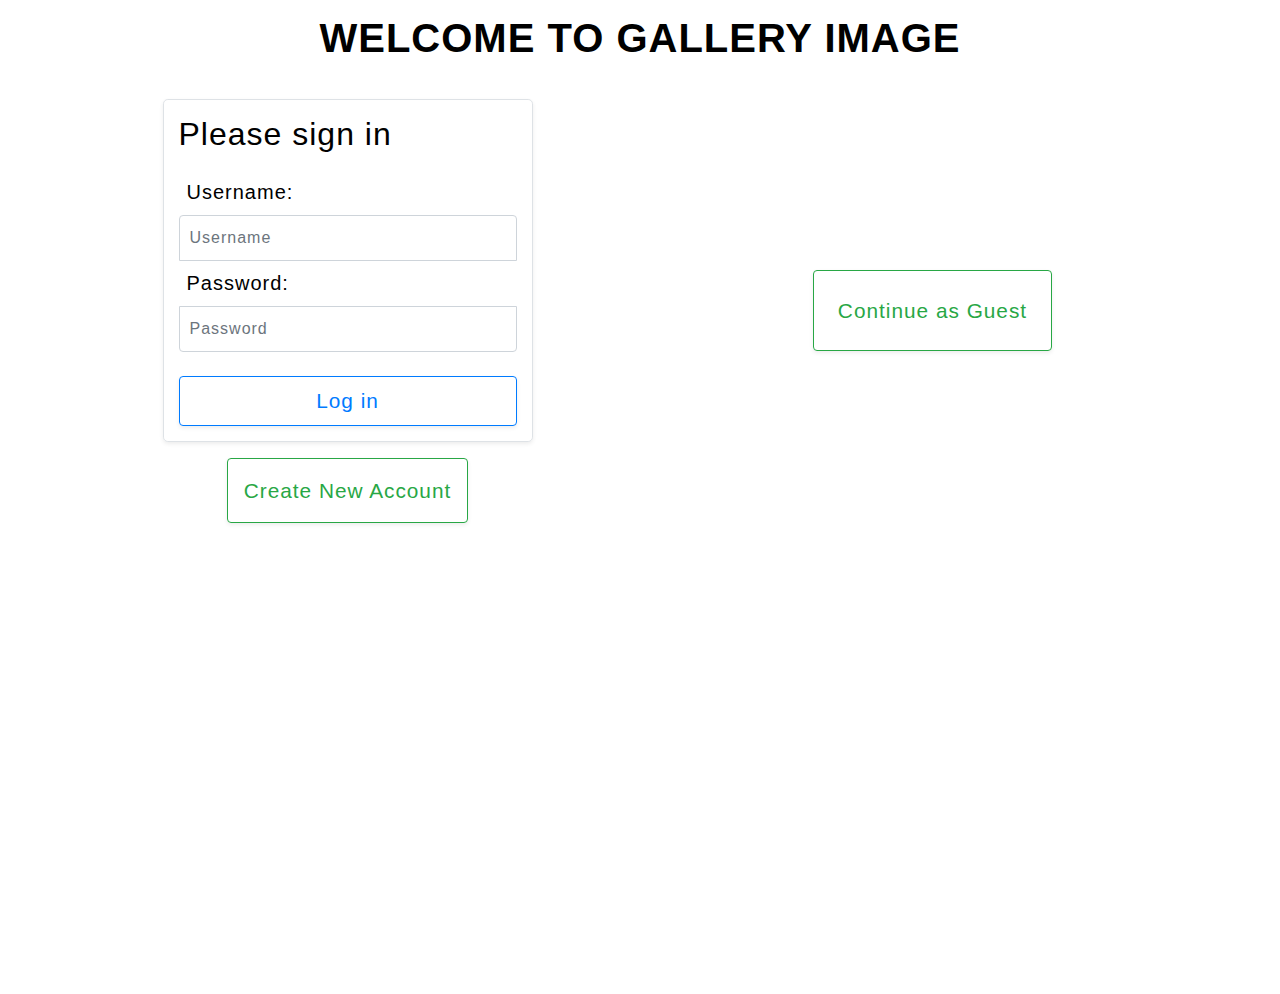
<file: Project1_Pure_Html/WebContent/index.html>
<!DOCTYPE html>
<html xmlns:th="http://www.thymeleaf.org">

<head>
	<meta charset="ISO-8859-1">

	<title>Gallery Image</title>
	<meta http-equiv="Content-Type" content="text/html; charset=UTF-8" />
	<link rel="stylesheet" type="text/css" media="all" href="css/bootstrap.min.css" th:href="@{/css/bootstrap.min.css}">
	<link rel="stylesheet" type="text/css" media="all" href="css/mystyle.css" th:href="@{/css/mystyle.css}">
</head>

<body>

	<div class="container text-center ">
		<div class="row align-items-center py-2">
			<div class="col-lg-12 ">
				<div class="title-text">
					<h1>Welcome to Gallery Image</h1>
				</div>
			</div>
		</div>
		<div class="row align-items-center d-none " th:class=" ${Error} ? 'row align-items-center d-block' : 'row align-items-center d-none'">
			<div class="col-lg-8 col-md-8 offset-2">
				<p th:if="${ErrorNotGuest}" class="border rounded-lg shadow-sm text-danger">
					ERROR PERMISSION: Logout done!
				</p>
				<p th:if="${ErrorNotLogged}" class="border rounded-lg shadow-sm text-danger">
					ERROR PERMISSION: Redirect done!
				</p>

			</div>
		</div>
		<div class="row align-items-center my-2 d-none  " th:class=" ${RegistrationDone} ? 'row align-items-center my-2 d-block' : 'row align-items-center my-2 d-none'">
			<div class="col-lg-8 col-md-8 offset-2">
				<p class="border rounded-lg shadow-sm text-success">
					Registration Done!
				</p>
			</div>
		</div>
		<div class="row align-items-center my-2 d-none  " th:class=" ${LogFailed} ? 'row align-items-center my-2 d-block' : 'row align-items-center my-2 d-none'">
			<div class="col-lg-8 col-md-8 offset-2">
				<p class="border rounded-lg shadow-sm text-danger">
					Log Failed: Retry!
				</p>
			</div>
		</div>
		<div class="row align-items-center my-2 d-none  " th:class=" ${Slogged} ? 'row align-items-center my-2 d-block' : 'row align-items-center my-2 d-none'">
			<div class="col-lg-8 col-md-8 offset-2">
				<p class="border rounded-lg shadow-sm text-success">
					Logout Done!
				</p>
			</div>
		</div>
		<div class="row align-items-center  py-2">
			<div class="col-lg-6 col-md-6">
				<form class="form-signin text-left border rounded-lg shadow-sm  " action="CheckLogin" method="POST">

					<p class="h2 mb-3 font-weight-normal">Please sign in</p>

					<label for="username" class="m-2">Username:</label> <input type="text" name="username" id="username" class="form-control" th:class=" ${LogFailed} ? 'form-control is-invalid' : 'form-control'" placeholder="Username" required>
					<div class="invalid-feedback">Please reinsert username.</div>

					<label for="inputPassword" class="m-2">Password:</label> <input type="password" name="pwd" id="inputPassword" class="form-control" th:class=" ${LogFailed} ? 'form-control is-invalid' : 'form-control'" placeholder="Password" required>
					<div class="invalid-feedback">Please reinsert password.</div>

					<div class="m-4"></div>
					<button type="submit" class="p-2 btn btn-outline-primary btn-block shadow-sm" value="login">Log in</button>
				</form>

				<div class="pt-3" th:classappend=" not ${RegistrationForm} ? 'visible' : 'invisible'" th:disabled="${RegistrationForm}">
					<a href=" OpenRegistrationForm" th:href="@{/OpenRegistrationForm}" class="p-3 btn btn-outline-success shadow-sm">Create New
						Account</a>

				</div>
			</div>

			<div class="py-3 col-lg-6 col-md-6 ">
				<a href="CheckGuest" class="btn btn-outline-success p-4 shadow-sm">Continue
					as Guest</a>
			</div>
		</div>



		<div class="row align-items-center invisible " th:class=" ${RegistrationForm} ? 'row align-items-center visible' : 'row align-items-center invisible'">
			<div class="col-lg-6 col-md-6">
				<form class="form-signin text-left border rounded-lg shadow-sm " th:action="@{/Registration}" method="POST">
					<p class="h2 mb-3 font-weight-normal">Register Form</p>

					<div class="form-group">
						<label for="username" class="m-2">Username:</label> <input type="text" class="form-control" th:class=" ${UsernameExist} ? 'form-control is-invalid' : 'form-control'" name="username" required aria-describedby="usernameHelp" placeholder=" Insert username">
						<div class="invalid-feedback">Please reinsert username.</div>
					</div>
					<div class="form-group">
						<label for="password" class="m-2">Password:</label> <input type="password" class="form-control" th:class=" ${WrongPasswords} ? 'form-control is-invalid' : 'form-control'" placeholder="Password" name="password" required>
						<div class="invalid-feedback">Please reinsert password.</div>
					</div>
					<div class="form-group">
						<label for="passwordReinserted" class="m-2">Confirm
							Password:</label> <input type="password" class="form-control" th:class=" ${WrongPasswords} ? 'form-control is-invalid' : 'form-control'" placeholder="Password" name="passwordReinserted" required>
						<div class="invalid-feedback">Please reinsert password.</div>
					</div>

					<button type="submit" name="submit" value="Submit Registration" class="p-2 btn btn-outline-primary btn-block shadow-sm">Submit</button>
				</form>

			</div>
			<div class="col-lg-6 col-md-6 invisible " th:class=" ${CharacterDosentMatch} ? 'col-lg-6 col-md-6 visible' : 'col-lg-6 col-md-6 invisible'">
				<p class=" border rounded-lg shadow-sm text-danger">Use only letter or number for username and password</p>
			</div>
		</div>
	</div>

</body>

</html>
</file>
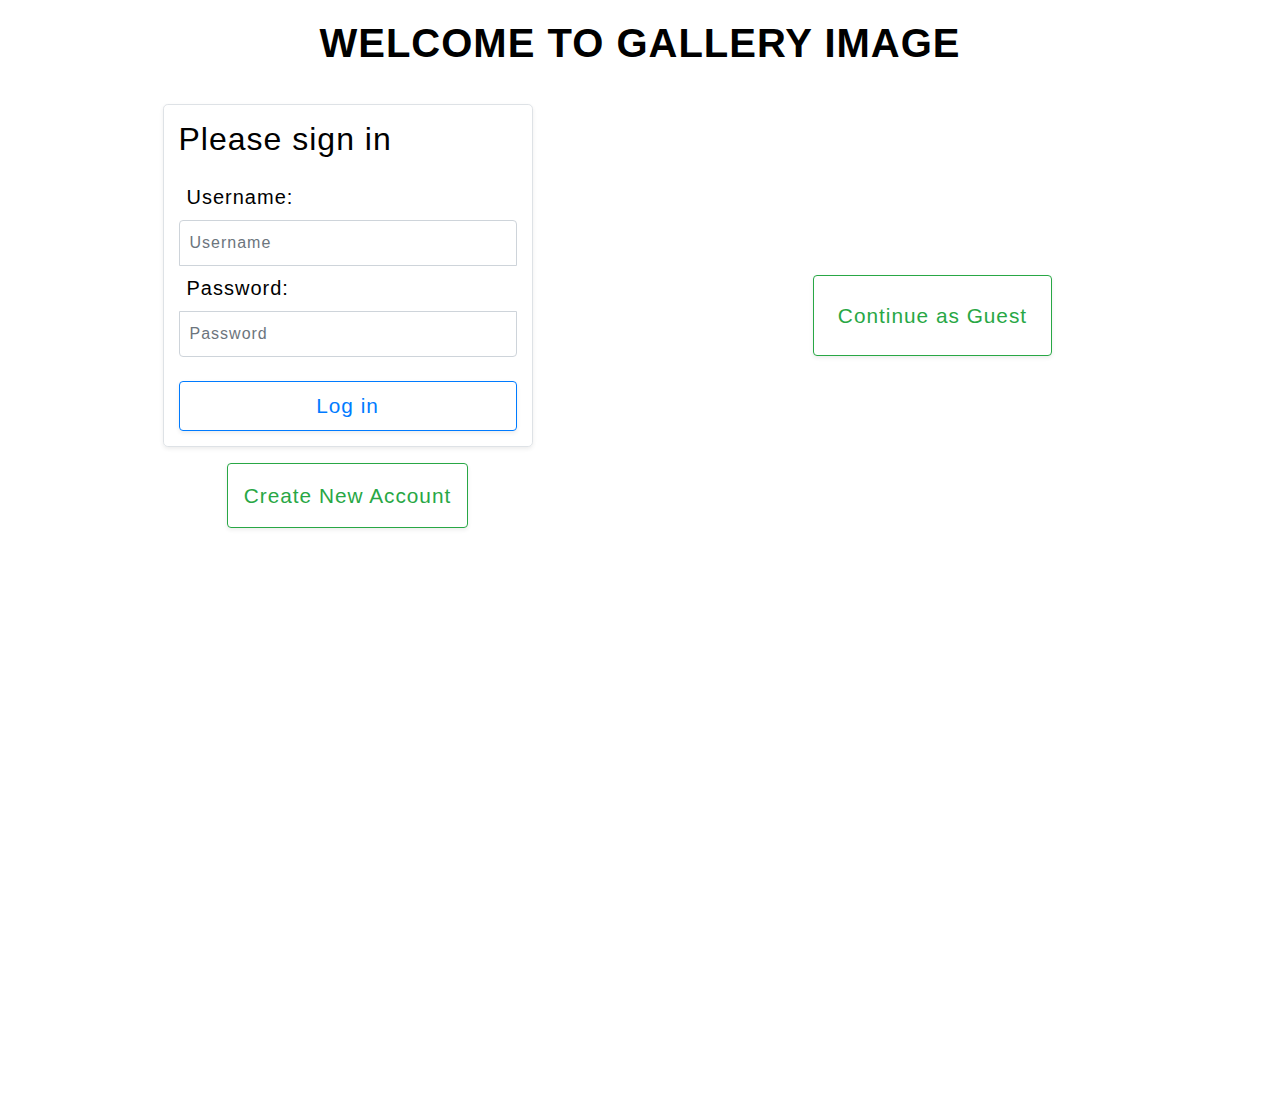
<file: Project1_Ria/WebContent/index.html>
<!DOCTYPE html>
<html>
	<head>
		<meta charset="ISO-8859-1">
		<title>Gallery Image</title>
		<meta http-equiv="Content-Type" content="text/html; charset=UTF-8" />
		<link rel="stylesheet" type="text/css" media="all" href="css/bootstrap.min.css">
		<link rel="stylesheet" type="text/css" media="all" href="css/mystyle.css">
	</head>

	<body>

		<div class=" container text-center ">
			<div class="container text-center ">
				<div class="row align-items-center py-2">
					<div class="col-lg-12 ">
						<div class="title-text">
							<h1>Welcome to Gallery Image</h1>
						</div>
					</div>
				</div>

				<div id="id_registrationDone" class="my-2 row align-items-center d-none ">
					<div class="col-lg-8 col-md-8 offset-2">
						<p id="id_registrationText" class="border rounded-lg shadow-sm text-success">
						</p>
					</div>
				</div>
				<div id="id_alertRow" class="my-2 row align-items-center d-none ">
					<div class="col-lg-8 col-md-8 offset-2">
						<p id="id_alertText" class="border rounded-lg shadow-sm text-danger">
						</p>
					</div>
				</div>

				<div  id="id_loginAndGuestRow" class="row align-items-center  py-2">
					<div id="id_loginRow" class="col-lg-6 col-md-6">
						<form class="form-signin text-left border rounded-lg shadow-sm" action="#">

							<p class="h2 mb-3 font-weight-normal">Please sign in</p>

							<label for="username" class="m-2">Username:</label>
							<input type="text" name="username" id="username" class="form-control" placeholder="Username" required>

							<label for="inputPassword" class="m-2">Password:</label>
							<input type="password" name="pwd" id="inputPassword" class="form-control" placeholder="Password" required>
							<div class="m-4">
							</div>
							<button  id="id_loginButton"  class="p-2 btn btn-outline-primary btn-block shadow-sm" value="login"> Log in </button>
							<p id="errormessage"></p>

						</form>
						<div id="id_buttonRow" class="pt-3">
							<a  id="id_createNewAccountButton" href="#" class="p-3 btn btn-outline-success shadow-sm">Create New Account</a>

						</div>
					</div>

					<div id="id_guestRow" class="py-3 col-lg-6 col-md-6 ">
						<a id="id_continueAsGuest" type="submit" class="btn btn-outline-success p-4 shadow-sm">Continue as Guest</a>
					</div>
				</div>



				<div id="id_registrationRow" class="row align-items-center invisible ">
					<div class="col-lg-6 col-md-6">
						<form class="form-signin text-left border rounded-lg shadow-sm" action="#">
							<p class="h2 mb-3 font-weight-normal">Register Form</p>

							<div class="form-group">
								<label for="username" class="m-2">Username:</label> <input type="text" class="form-control" name="username" required aria-describedby="usernameHelp" placeholder=" Insert username">
								<div class="invalid-feedback">Please reinsert username .</div>
							</div>
							<div class="form-group">
								<label for="email" class="m-2">Email:</label>
								<input type="text" class="form-control"  placeholder="Email" name="email" required>
								<div class="invalid-feedback">Please reinsert email.</div>
							</div>
							<div class="form-group">
								<label for="password" class="m-2">Password:</label>
								<input type="password" class="form-control"  placeholder="Password" name="password" required>
								<div class="invalid-feedback">Please reinsert password.</div>
							</div>
							<div class="form-group">
								<label for="passwordReinserted" class="m-2">Confirm Password:</label>
								<input type="password" class="form-control"  placeholder="Password" name="passwordReinserted" required>
								<div class="invalid-feedback">Please reinsert password.</div>
							</div>

							<button id="id_registrationButton" type="submit" value="Registration" class="p-2 btn btn-outline-primary btn-block shadow-sm">Submit</button>


						</form>

					</div>
					<div class="col-lg-6 col-md-6 ">
						<p class="border rounded-lg shadow-sm" id="errormessageReg"></p>
					</div>
				</div>
			</div>
			<script src="js/utils.js" charset="utf-8" defer></script>
			<script src="js/indexManagement.js" charset="utf-8" defer></script>
		</div>
	</body>

</html>
</file>
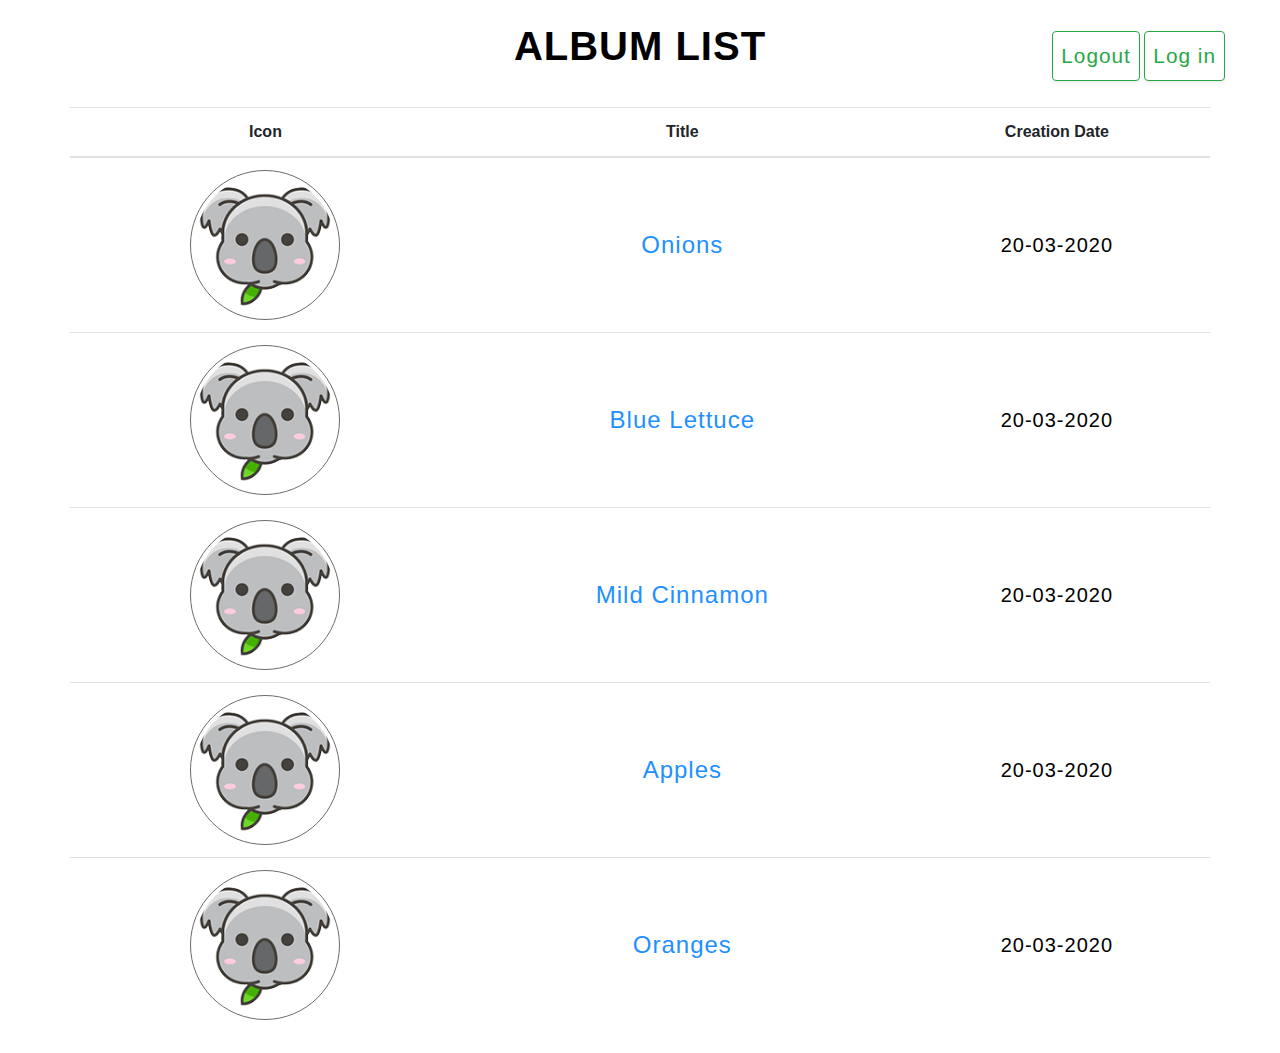
<file: Project1_Pure_Html/WebContent/AlbumList.html>
<!DOCTYPE html>
<html xmlns:th="http://www.thymeleaf.org">

<head>
	<title>Album List</title>
	<meta http-equiv="Content-Type" content="text/html; charset=UTF-8" />
	<link rel="stylesheet" type="text/css" media="all" href="css/bootstrap.min.css" th:href="@{/css/bootstrap.min.css}">
	<link rel="stylesheet" type="text/css" media="all" href="css/mystyle.css" th:href="@{/css/mystyle.css}">
</head>

<body>
	<div class=" container text-center ">

		<div class="row align-items-center  py-3 ">
			<div class="col-lg-8 col-md-8 col-sm-8 col-8 offset-2 p-0">
				<div class="title-text">
					<h1>Album List</h1>
				</div>
			</div>
			<div class="col-lg-2 col-md-2 col-sm-2 col-2 text-right p-0">
				<a th:if="${userLogged}" th:href="@{/Logout}" class="btn btn-outline-success p-2 shadow-sm">
					Logout
				</a>
				<a th:unless="${userLogged}" th:href="@{/GoLogin}" class="btn btn-outline-success p-2 shadow-sm">
					Log in
				</a>
			</div>
		</div>

		<div class="row align-items-center">
			<div class="col-lg-12 col-md-12">
				<table class="table table-album">
					<thead>
						<tr>
							<th>Icon</th>
							<th>Title</th>
							<th>Creation Date</th>
						</tr>
					</thead>
					<tbody th:remove="all-but-first">
						<tr th:each="album : ${albums}" th:class="${albumStat.even}? 'even'">
							<td>
								<img class="img-thumbnail" th:src="${album.iconPath}" src="TestImage/Icon1.png">
							</td>
							<td><a href="ImageList.html" th:href="@{/GetImagesOfAlbum(albumId=${album.id})}"><span th:text="${album.title}">Onions</span></a></td>
							<td>
								<p th:text="${album.date}">20-03-2020</p>
							</td>
						</tr>
						<tr class="even">
							<td>
								<img class="img-thumbnail" src="TestImage/Icon1.png">
							</td>
							<td><a href="ImageList.html">Blue Lettuce</a></td>
							<td class="align-middle">
								<p>20-03-2020</p>
							</td>
						</tr>
						<tr>
							<td>
								<img class="img-thumbnail" src="TestImage/Icon1.png">
							</td>
							<td><a href="ImageList.html">Mild Cinnamon</a></td>
							<td>
								<p>20-03-2020</p>
							</td>
						</tr>
						<tr class="even">
							<td>
								<img class="img-thumbnail" src="TestImage/Icon1.png">
							</td>
							<td>
								<a href="ImageList.html">Apples</a>
							</td>
							<td>
								<p>20-03-2020</p>
							</td>
						</tr>
						<tr>
							<td>
								<img class="img-thumbnail" src="TestImage/Icon1.png">
							</td>
							<td><a href="ImageList.html">Oranges</a></td>
							<td>
								<p>20-03-2020</p>
							</td>
						</tr>
					</tbody>
				</table>
			</div>
		</div>
	</div>
</body>

</html>
</file>
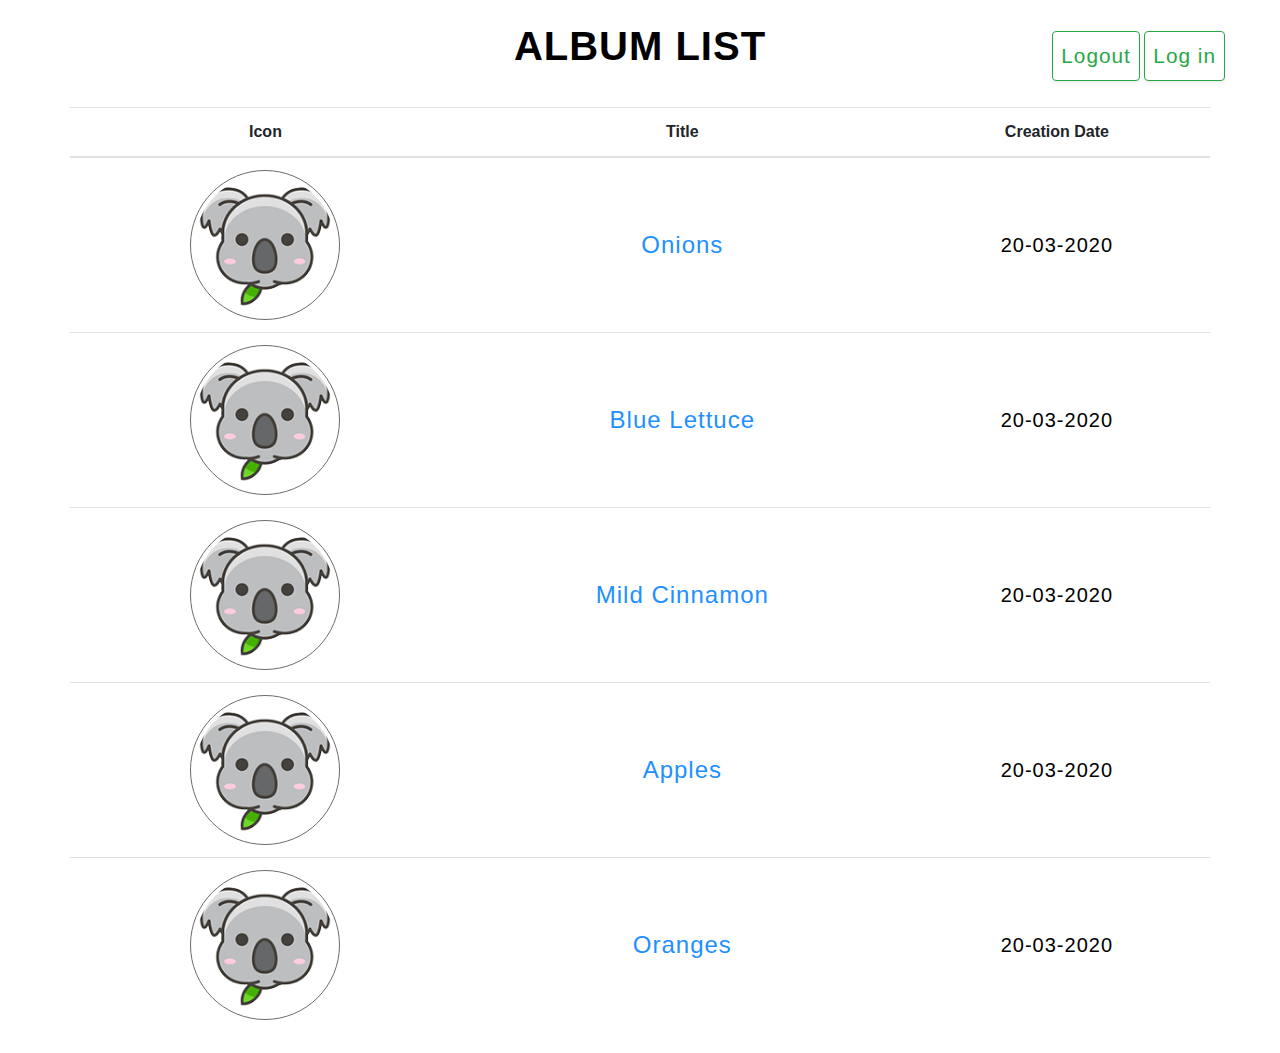
<file: Project1_Pure_Html/WebContent/ClickableAlbumList.html>
<!DOCTYPE html>
<html xmlns:th="http://www.thymeleaf.org">

<head>
	<title>Album List</title>
	<meta http-equiv="Content-Type" content="text/html; charset=UTF-8" />
	<link rel="stylesheet" type="text/css" media="all" href="css/bootstrap.min.css" th:href="@{/css/bootstrap.min.css}">
	<link rel="stylesheet" type="text/css" media="all" href="css/mystyle.css" th:href="@{/css/mystyle.css}">
</head>

<body>
	<div class=" container text-center ">

		<div class="row align-items-center  py-3 ">
			<div class="col-lg-8 col-md-8 col-sm-8 col-8  offset-lg-2 col-md-10 p-0">
				<div class="title-text">
					<h1>Album List</h1>
				</div>
			</div>
			<div class="col-lg-2 col-md-2 col-sm-2 col-2 text-right p-0">
				<a th:if="${userLogged}" th:href="@{/Logout}" class="btn btn-outline-success p-2 shadow-sm">
					Logout
				</a>
				<a th:unless="${userLogged}" th:href="@{/}" class="btn btn-outline-success p-2 shadow-sm">
					Log in
				</a>
			</div>
		</div>

		<div class="row align-items-center">
			<div class="col-lg-12 col-md-12">
				<table class="table table-album">
					<thead>
						<tr>
							<th>Icon</th>
							<th>Title</th>
							<th>Creation Date</th>
						</tr>
					</thead>
					<tbody th:remove="all-but-first">
						<tr th:each="album : ${albums}" th:class="${albumStat.even}? 'even'">
							<td>
								<img class="img-thumbnail" th:src="${album.iconPath}" src="TestImage/Icon1.png">
							</td>
							<td><a href="ImageList.html" th:href="@{/GetImagesOfAlbum(albumId=${album.id})}"><span th:text="${album.title}">Onions</span></a></td>
							<td>
								<p th:text="${album.date}">20-03-2020</p>
							</td>
						</tr>
						<tr class="even">
							<td>
								<img class="img-thumbnail" src="TestImage/Icon1.png">
							</td>
							<td><a href="ImageList.html">Blue Lettuce</a></td>
							<td class="align-middle">
								<p>20-03-2020</p>
							</td>
						</tr>
						<tr>
							<td>
								<img class="img-thumbnail" src="TestImage/Icon1.png">
							</td>
							<td><a href="ImageList.html">Mild Cinnamon</a></td>
							<td>
								<p>20-03-2020</p>
							</td>
						</tr>
						<tr class="even">
							<td>
								<img class="img-thumbnail" src="TestImage/Icon1.png">
							</td>
							<td>
								<a href="ImageList.html">Apples</a>
							</td>
							<td>
								<p>20-03-2020</p>
							</td>
						</tr>
						<tr>
							<td>
								<img class="img-thumbnail" src="TestImage/Icon1.png">
							</td>
							<td><a href="ImageList.html">Oranges</a></td>
							<td>
								<p>20-03-2020</p>
							</td>
						</tr>
					</tbody>
				</table>
			</div>
		</div>
	</div>
</body>

</html>
</file>
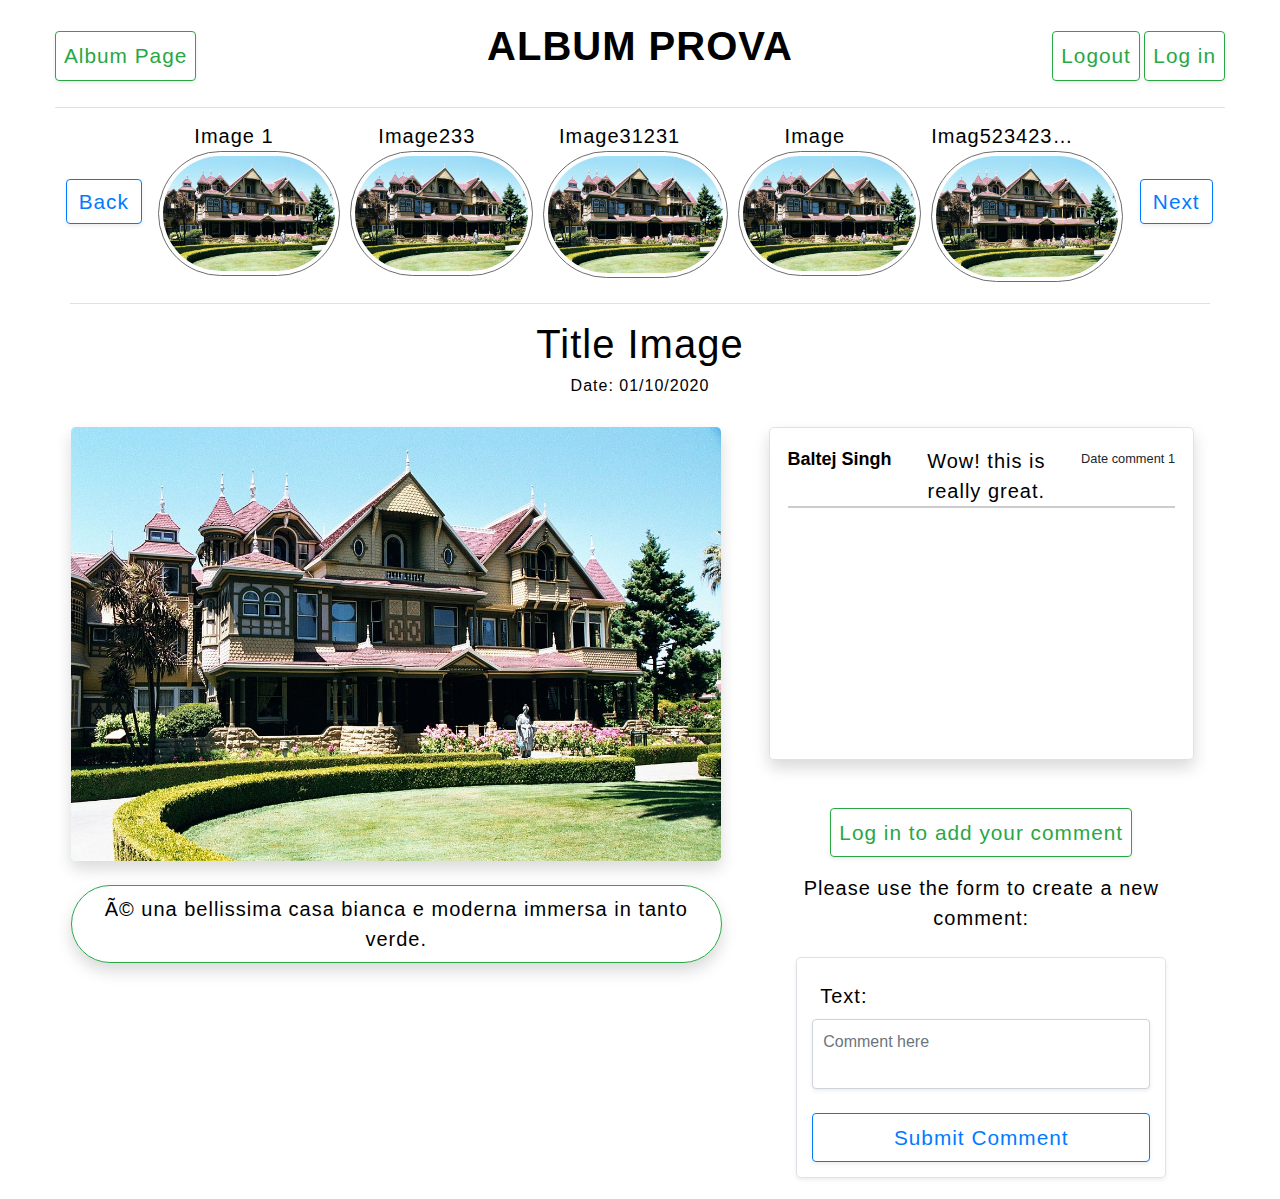
<file: Project1_Pure_Html/WebContent/ImageList.html>
<!DOCTYPE html>
<html xmlns:th="http://www.thymeleaf.org">

	<head>
		<meta charset="ISO-8859-1">

		<title th:text="${'Album ' + albumTitle}">Album Prova</title>
		<meta http-equiv="Content-Type" content="text/html; charset=UTF-8" />
		<link rel="stylesheet" type="text/css" media="all" href="css/bootstrap.min.css" th:href="@{/css/bootstrap.min.css}">
		<link rel="stylesheet" type="text/css" media="all" href="css/mystyle.css" th:href="@{/css/mystyle.css}">
		<style>
		</style>
	</head>

	<body>


		<div class=" container text-center ">
			<div class="row align-items-center py-3">
				<div class="col-lg-2 col-md-2 col-sm-2 col-2 text-left p-0">
					<a href="AlbumList.html" th:href="@{/GoToAlbumListPage}" class="btn btn-outline-success p-2 shadow-sm">
						Album Page
					</a>
				</div>
				<div class="col-lg-8 col-md-8 col-sm-8 col-8 p-0">
					<div class="title-text text-center ">
						<h1 class="h1" th:text="${'Album ' + albumTitle}"> 
							Album prova
						</h1>
					</div>
				</div>
				<div class="col-lg-2 col-md-2 col-sm-2 col-2 text-right p-0">
					<a th:if="${userLogged}" th:href="@{/Logout}" class="btn btn-outline-success p-2 shadow-sm">
						Logout
					</a>
					<a th:unless="${userLogged}" th:href="@{/GoLogin}" class="btn btn-outline-success p-2 shadow-sm">
						Log in
					</a>
				</div>
			</div>



			<div class="row align-items-center py-2 border-top ">
				<div class="col-lg-1 col-md-1  col-sm-2 col-2 p-0">
					<form th:action="@{/PreviousImages}" method="POST">
						<input name="nextImages" type="hidden" th:value=${nextImages}>
						<input name="previousImages" type="hidden" th:value=${previousImages}>
						<input name="albumId" type="hidden" th:value=${albumId}>
						<input class="btn btn-outline-primary btn-gallery shadow-sm " type="submit" name="submit" value="Back" th:classappend="${previousImages} ? 'visible' : 'invisible'" th:disabled="not ${previousImages}">
					</form>
				</div>

				<div class="col-lg-10 col-md-10 col-sm-8 col-8 p-0">
					<table class="table-responsive gallery-table">
						<tbody>
							<tr th:remove="all-but-first">
								<td th:each="image : ${images}">
									<p th:text="${image.title}">Image 1</p>
									<a href="ImageList.html" th:href="@{/GetImagesOfAlbum(albumId=${albumId},imageId=${image.id},nextImages=${nextImages},previousImages=${previousImages})}">
										<img class="image img-thumbnail" th:src="${image.filePath}" src="TestImage/casa.jpg">
									</a>

								</td>
								<td>
									<p>Image233</p>
									<a target="_blank" href="ImageList.html" >
										<img class="image  img-thumbnail" src="TestImage/casa.jpg"></a>

								</td>
								<td>

									<p>Image31231</p>
									<a target="_blank" href="ImageList.html">
										<img class="image img-thumbnail" src="TestImage/casa.jpg"></a>

								</td>
								<td>

									<p>Image</p>
									<a target="_blank" href="ImageList.html">
										<img class="image  img-thumbnail" src="TestImage/casa.jpg"></a>

								</td>
								<td>

									<p>Imag523423123221314</p>
									<a target="_blank" href="ImageList.html">
										<img class="image img-thumbnail" src="TestImage/casa.jpg"></a>

								</td>
							</tr>
						</tbody>
					</table>
				</div>

				<div class="col-lg-1 col-md-1 col-sm-2 col-2  p-0 ">
					<form th:action="@{/NextImages}" method="POST">
						<input name="nextImages" type="hidden" th:value=${nextImages}>
						<input name="previousImages" type="hidden" th:value=${previousImages}>
						<input name="albumId" type="hidden" th:value=${albumId}>

						<input class="btn btn-outline-primary btn-gallery shadow-sm " type="submit" name="submit" value="Next" th:classappend=" ${nextImages} ? 'visible' : 'invisible'" th:disabled="not ${nextImages}">
					</form>
				</div>
			</div>

			<div class="row py-2">
				<div class="col-lg-12 col-md-12">
					<p class="h1 pt-3 border-top" th:text="${imageSelected.title}">Title Image
					</p>
					<p class="h6" th:text="${'Date: ' + imageSelected.date}">Date: 01/10/2020
					</p>
				</div>
			</div>

			<div class="row ">
				<div class="p-3 col-lg-7 col-md-12 col-sm-12 col-12 ">
					<img class="shadow rounded-lg mb-4 image img-fluid " th:src="${imageSelected.filePath}" src="TestImage/casa.jpg">
					<p class=" shadow border border-success rounded-pill p-2 text-break" th:classappend="${imageSelected.description} ? 'visible' : 'invisible'" th:text="${imageSelected.description}">
						é una bellissima casa bianca e moderna immersa in tanto verde.
					</p>
				</div>

				<div class="col-lg-5 col-md-8 col-sm-12 col-12 mx-auto">
					<div class="border rounded-lg shadow m-3 p-2">
						<div class=" scrollbarContainer1 scrollbar-cyan bordered-cyan">
							<div class="force-overflow">
								<div class="comment-Body text-break">
									<div th:each="comment : ${comments}" class="comments-list" th:class="comments-list">

										<div class="media">
											<div>
												<p class="media-heading user_name" th:text="${comment.username}">Baltej
													Singh</p>
											</div>


											<div class="media-body" th:text="${comment.text}">
												<p>Wow! this is really great.</p>
											</div>


											<div class="pull-right" th:text="${comment.date}">
												<small>Date comment 1</small>
											</div>

										</div>

									</div>

								</div>
							</div>
						</div>
					</div>
					<div class="align-items-center p-3">


						<div th:unless="${userLogged}" class="p-3">
							<a th:href="@{/GoLogin}" class="p-2 shadow-sm  btn btn-outline-success">Log in to add your comment</a>
						</div>
						<div th:if="${userLogged}">
							<p class=" rounded-lg mb-4">Please use the form to create a new comment: </p>

							<form class="form-signin border rounded-lg shadow-sm " th:action="@{/CreateComment}" method="POST">

								<p for="text" class="text-left m-2">Text:</p>
								<textarea class="shadow-sm form-control" type="text" name="comment" placeholder="Comment here" required></textarea>
								<input name="imageId" type="hidden" th:value="${chosenImageId}">
								<input name="albumId" type="hidden" th:value="${albumId}">
								<input name="urlNextImages" type="hidden" th:value="${nextImages}">
								<input name="urlPreviousImages" type="hidden" th:value="${previousImages}">
								<div class="m-4">
								</div>
								<input type="submit" name="submit" class=" btn btn-outline-primary btn-block p-2 shadow-sm " value="Submit Comment">

							</form>
						</div>
					</div>

				</div>

			</div>
		</div>
	</body>

</html>
</file>
<file: Project1_Ria/WebContent/css/mystyle.css>
.force-overflow { 
	/* é per provare lo scrolling 
	min-height: 350px;
	*/
}

.scrollbar-cyan::-webkit-scrollbar-track {
	-webkit-box-shadow: inset 0 0 6px rgba(0, 0, 0, 0.1);
	background-color: #F5F5F5;
	border-radius: 10px;
}

.scrollbar-cyan::-webkit-scrollbar {
	width: 12px;
	background-color: #F5F5F5;
}

.scrollbar-cyan::-webkit-scrollbar-thumb {
	border-radius: 10px;
	-webkit-box-shadow: inset 0 0 6px rgba(0, 0, 0, 0.1);
	background-color: #00bcd4;
}

.scrollbar-cyan {
	scrollbar-color: #00bcd4 #F5F5F5;
}

.scrollbarContainer1 {
	position: relative;
	overflow-y: auto;
	height: 35vh;
	width: 100%;
	padding: 10px;
}

.container {
	padding-top: 5px;
	padding-bottom: 5px;
}

.img-thumbnail {
	border-radius: 50rem;
	border-color: #6c6c6c;
}

.inner-table {
	margin: 0px;
	padding: 0px;
}

.gallery-table {
	scrollbar-color: #00bcd4 #F5F5F5;
}

table.gallery-table td {
	vertical-align: top !important;
	padding: 5px;
}

.gallery-table .image {
	height: auto;
	width: 100%;
	max-width: 200px;
	min-width: 12vh;
}

.gallery-table p {
	max-width: 17vh;
	white-space: nowrap;
	overflow: hidden;
	text-overflow: ellipsis;
}

.btn-gallery {
	
}

.col-btn-gallery {
	display: contents;
}

div.desc {
	padding: 15px;
	text-align: center;
}

.container {
	padding-left: 0px;
	padding-right: 0px;
}

.title-text h1 {
	position: relative;
	font-size: 40px;
	color: #000;
	line-height: 50px;
	font-weight: 700;
	text-transform: uppercase;
	margin-bottom: 20px;
	letter-spacing: 1px;
	font-family: "Source Sans Pro", sans-serif;
}

.form-signin {
	width: 100%;
	max-width: 370px;
	padding: 15px;
	margin: 0 auto;
}

.form-signin .checkbox {
	font-weight: 400;
}

.form-signin .form-control {
	position: relative;
	box-sizing: border-box;
	height: auto;
	padding: 10px;
	font-size: 16px;
}

.form-signin .form-control:focus {
	z-index: 2;
}

.form-signin input[type="text"] {
	margin-bottom: -1px;
	border-bottom-right-radius: 0;
	border-bottom-left-radius: 0;
}

.form-signin input[type="password"] {
	margin-bottom: 10px;
	border-top-left-radius: 0;
	border-top-right-radius: 0;
}

.user_name {
	font-size: 18px;
	font-weight: bold;
	letter-spacing: 0px;
}

.comments-list .media {
	border-bottom-width: 2px;
	border-bottom-style: solid;
	border-bottom-color: #ccc;
	margin-bottom: 20px;
}

table.table-album td {
	vertical-align: middle !important;
}

table.table-album img {
	max-width: 50px;
	width: 100%;
	height: auto;
}

table.table-album a {
	font-size: 24px;
	color: dodgerblue;
	letter-spacing: 1px;
	font-family: "Source Sans Pro", sans-serif;
}

table.table-album a:hover {
	background-color: transparent;
	color: blue;
	text-decoration: underline;
	text-decoration-color: blue;
}

table.table-album a:focus {
	background-color: transparent;
	color: dodgerblue;
	text-decoration: underline;
	text-decoration-color: blue;
}

.btn {
	font-size: 1.3rem;
	letter-spacing: 1px;
	font-family: "Source Sans Pro", sans-serif;
}

p, label, input {
	font-size: 20px;
	color: black;
	letter-spacing: 1px;
	font-family: "Source Sans Pro", sans-serif;
	margin-bottom: 0px;
	margin-top: 0px;
}

.media-body {
	margin-left: .4rem;
	margin-right: .4rem;
}

textarea {
	resize: none;
}

.modal {
	overflow: auto;
	background-color: rgb(0, 0, 0);
	background-color: rgba(0, 0, 0, 0.4);
}

.modal_wrap {
	background-color: #fefefe;
	margin: auto;
	padding: 20px;
	border: 1px solid #888;
	width: 80%;
}

.close{
	font-size: 3rem;
}
.modal-header {
	padding: 2px 30px;
	background-color: #28a745c4;
	color: white;
	display: block;
	border-bottom: 2px solid #606060;
}

.modal-content {
	position: relative;
	background-color: #fefefe;
	margin: auto;
	padding: 0;
	border: 1px solid #888;
	width: 80%;
	box-shadow: 0 4px 8px 0 rgba(0, 0, 0, 0.2), 0 6px 20px 0
		rgba(0, 0, 0, 0.19);

}

.draggable {
	cursor: grab;
}

.draggable.dragging {
	opacity: .7;
}
	
.img-fluid{ /* DA CAMBIARE */
	max-width: 80%;
}
</file>
